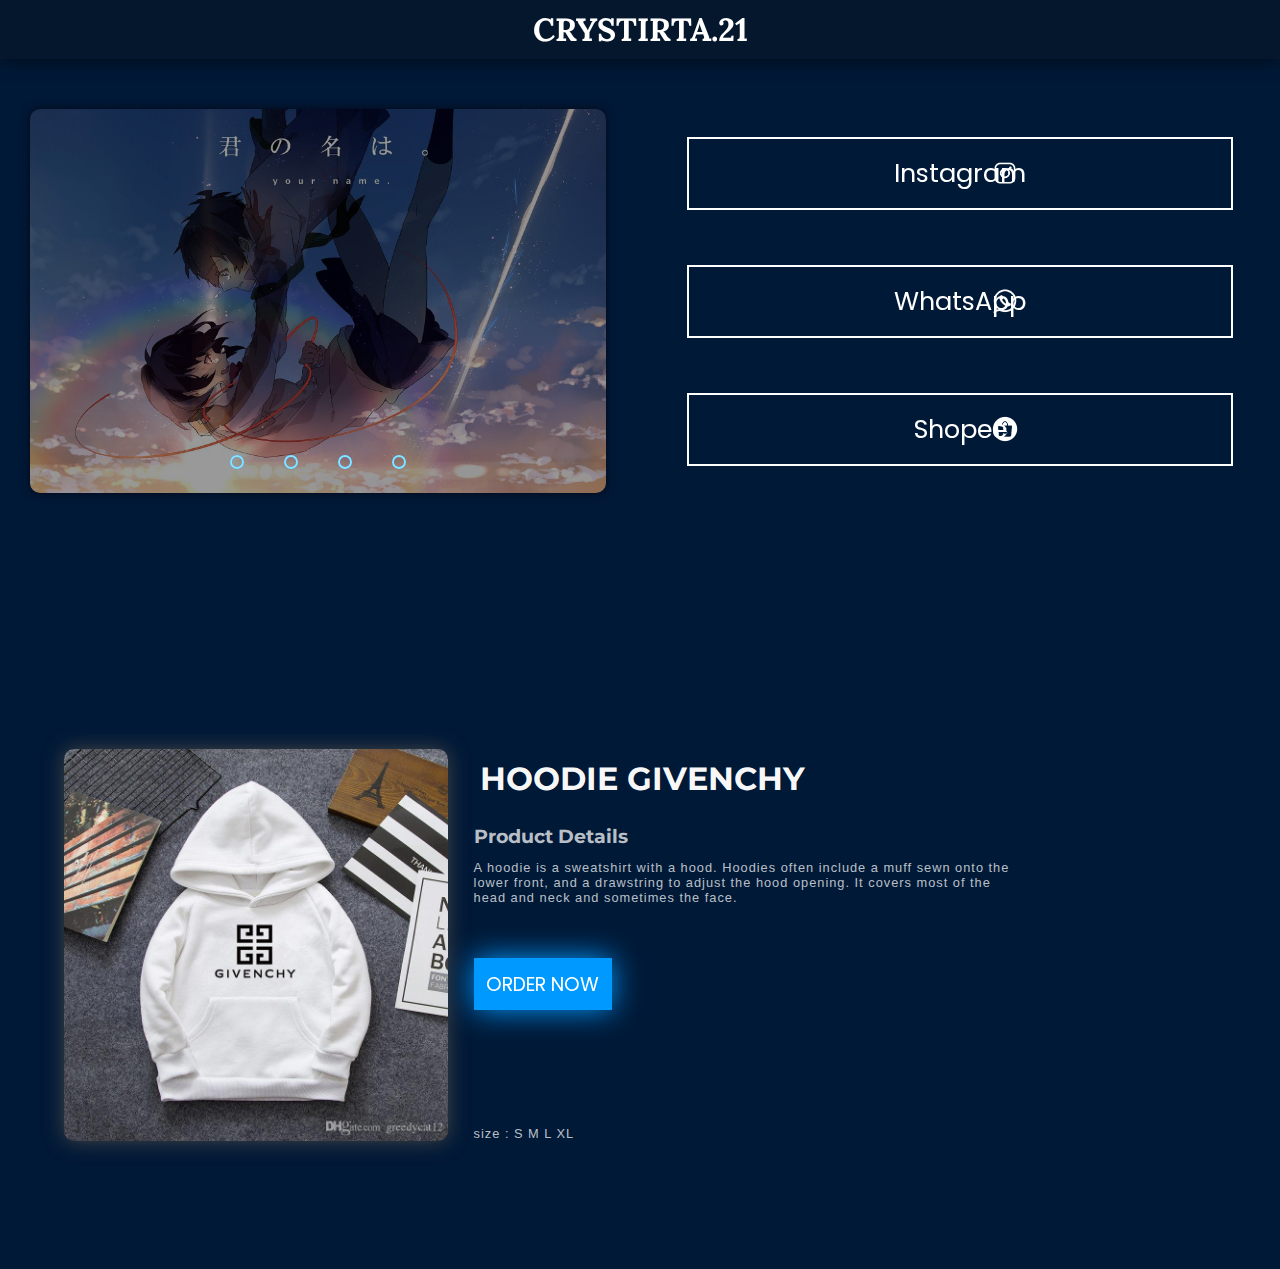
<file: index.html>
<!DOCTYPE html>
<html lang="en">
<head>
    <meta charset="UTF-8">
    <meta http-equiv="X-UA-Compatible" content="IE=edge">
    <meta name="viewport" content="width=device-width, initial-scale=1.0">
    <title>CRYSTIRTA.21</title>
    <link rel="stylesheet" href="style.css">
    <script src="script.js"></script>
    <link rel="stylesheet" href="https://unpkg.com/aos@next/dist/aos.css" />
</head>
<body>
    <div class="container1" data-aos="fade-down" data-aos-delay="800">
        <h1 data-aos="fade-down" data-aos-delay="1000">CRYSTIRTA.21</h1>
    </div>
    <div class="grid-container">
        <div id="slider">
            <div class="slides" data-aos="fade-up" data-aos-delay="1200" data-aos-duration="2000">
    
                <!-- radio button start -->
               
                <input type="radio" name="radio-btn" id="radio1">
                <input type="radio" name="radio-btn" id="radio2">
                <input type="radio" name="radio-btn" id="radio3">
                <input type="radio" name="radio-btn" id="radio4">
                
                <!-- radio button end -->
    
                <!-- slide image start -->
    
                <div class="slide first">
                    <img src="img/KimiNoNawa.jpg" alt="">
                </div>
                <div class="slide">
                    <img src="img/KimetsuNoYaiba.jpg" alt="">
                </div>
                <div class="slide">
                    <img src="img/JujutsuKaisen.jpg" alt="">
                </div>
                <div class="slide">
                    <img src="img/TenkiNoKo.jpg" alt="">
                </div>
            
                <!-- slide image end -->
    
                <!-- auto navigation start -->
            
                <div class="nav-auto" data-aos="fade-right" data-aos-delay="1200">
                    <div class="auto-btn1"></div>
                    <div class="auto-btn2"></div>
                    <div class="auto-btn3"></div>
                    <div class="auto-btn4"></div>
                </div>
            
                <!-- auto navigation end -->
    
            </div>
                <!-- manual navigation start -->
            <div class="nav-manual" data-aos="fade-right" data-aos-delay="1200">
                <label for="radio1" class="manual-btn"></label>
                <label for="radio2" class="manual-btn"></label>
                <label for="radio3" class="manual-btn"></label>
                <label for="radio4" class="manual-btn"></label>
            </div>
                <!-- manual navigation end -->
                
        </div>
        <div class="cont-ig" data-aos="fade-right" data-aos-delay="1300">
            <div class="button-ig">
                <img src="img/ig.png" alt="" class="ig">
                <a href="https://www.instagram.com/kuromaruuuuu/">Instagram</a>
            </div>
        </div>
        <div class="cont-wa" data-aos="fade-left" data-aos-delay="1500">
            <div class="button-wa">
                <img src="img/wa.png" alt="" class="wa">
                <a href="https://api.whatsapp.com/send?phone=6289523765662&text=TE">WhatsApp</a>
            </div>
        </div>
        <div class="cont-shopee" data-aos="fade-right" data-aos-delay="1700">
            <div class="button-shopee">
                <img src="img/shopee.png" alt="" class="shopee">
                <a href="#">Shopee</a>
            </div>
        </div>
    </div>

    <div class="marketplace">
        <div class="item1">
            <img src="img/item1.jpg" alt="Item1" class="item1">
            <div class="text1">
                <h1 class="title-item">HOODIE GIVENCHY</h1>
                <h1 class="detail-item">Product Details</h1>
                <p>A hoodie is a sweatshirt with a hood. Hoodies often include a muff sewn onto the lower front, and a drawstring to adjust the hood opening. It covers most of the head and neck and sometimes the face.
                </p>
                <a href="">ORDER NOW</a>
                <p class="size">size : S     M     L     XL</p>

            </div>
        </div>
    </div>

    <script src="https://unpkg.com/aos@next/dist/aos.js"></script>
    <script>
      AOS.init();
    </script>
  
</body>
</html>
</file>
<file: style.css>
/* Font */

@import url('https://fonts.googleapis.com/css2?family=Roboto+Mono&display=swap');
@import url('https://fonts.googleapis.com/css2?family=Poppins:wght@200&display=swap');
@import url('https://fonts.googleapis.com/css2?family=Lora:ital,wght@1,500&display=swap');
@import url('https://fonts.googleapis.com/css2?family=Montserrat:wght@700&display=swap');
@import url('https://fonts.googleapis.com/css2?family=Noto+Sans:ital,wght@1,600&display=swap');


*{
    padding: 0;
    margin: 0;
}

body{
    background-color: #001937;
}

/* Header */

.container1{
    display: flex;
    align-items: center;
    justify-content: center;
    background-color: #05172c;
    padding: 9px;
    filter: drop-shadow(0 0 10px #000912);

}

.container1 h1{
    text-align: center;
    font-family: 'Lora', serif;
    color: white;
}

/* Body */

.grid-container{
    margin-top: 50px;
    display: grid;
    grid-template-areas: "foto ig"
                         "foto wa"
                         "foto shopee";
    grid-template-columns: 50% 50%;
}

.cont-ig{
    padding: 5vw 0;
    grid-area: ig;
}

.container4{
    padding: 5vw 0;
    grid-area: wa;
}

.container5{
    padding: 5vw 0;
    grid-area: shopee;
}

/* image slide */

#slider{
    grid-area: foto;
    margin-left: 30px;
    width: 45vw;
    height: 30vw;
    overflow: hidden;
    filter: drop-shadow(0 0 5px #050716);
    border-radius: 10px;
}

#slider img{
    width: 45vw;
    height: 30vw;
    filter: brightness(60%);
}

.slides{
    width: 100%;
    height: 30vw;
    display: flex;
}

.slides input{
    display: none;
}

.slide{
    width: 100%;
    transition: 2s;
}

/* manual slide navigation */

.nav-manual{
    position: absolute;
    width: 45vw;
    margin-top: -3vw;
    display: flex;
    justify-content: center;
}

.manual-btn{
    border: 2px solid rgb(126, 233, 252);
    padding: 5px;
    border-radius: 10px;
    cursor: pointer;
    transition: 0.5s;
}

.manual-btn:not(:last-child){
    margin-right: 40px;
}

.manual-btn:hover{
    background: #684ce4;
}

#radio1:checked ~ .first{
    margin-left: 0;
}

#radio2:checked ~ .first{
    margin-left: -100%;
}

#radio3:checked ~ .first{
    margin-left: -200%;
}

#radio4:checked ~ .first{
    margin-left: -300%;
}

/* auto slid navigation */

.nav-auto{
    position: absolute;
    display: flex;
    width: 45vw;
    margin-top: 27vw;
    justify-content: center;
}                                       

.nav-auto div{
    border: 2px solid #684ce4;
    padding: 5px;
    border-radius: 10px;
    transition: 1s;
}

.nav-auto div:not(:last-child){
    margin-right: 40px;
}

#radio1:checked ~ .nav-auto .auto-btn1{
    background: rgb(79, 217, 241);
}

#radio2:checked ~ .nav-auto .auto-btn2{
    background: rgb(79, 217, 241);
}

#radio3:checked ~ .nav-auto .auto-btn3{
    background: rgb(79, 217, 241);
}

#radio4:checked ~ .nav-auto .auto-btn4{
    background: rgb(79, 217, 241);
}

.cont-ig{
    display: flex;
    justify-content: center;
    align-items: center;
    padding: 5vw;
    height: 1px;
    box-sizing: border-box;
}

.button-ig{
    display: flex;
    justify-content: center;
    align-items: center;
}

.cont-wa{
    display: flex;
    justify-content: center;
    align-items: center;
    padding: 5vw;
    height: 1px;
    box-sizing: border-box;
}

.button-wa{
    display: flex;
    justify-content: center;
    align-items: center;
}

.cont-shopee{
    display: flex;
    justify-content: center;
    align-items: center;
    padding: 5vw;
    height: 1px;
    box-sizing: border-box;
}

.button-shopee{
    display: flex;
    justify-content: center;
    align-items: center;
}

.cont-ig a{
    text-decoration: none;
    font-family: 'Poppins', sans-serif;
    font-size: 2vw;
    color: white;
    width: 40vw;
    padding: 15px;
    background-color: transparent;
    border: solid 2px white;
    text-align: center;
    transition: ease 0.5s;
    z-index: 1;
}

.cont-wa a{
    text-decoration: none;
    font-family: 'Poppins', sans-serif;
    font-size: 2vw;
    color: white;
    width: 40vw;
    padding: 15px;
    background-color: transparent;
    border: solid 2px white;
    text-align: center;
    transition: ease 0.5s;
    z-index: 1;
}

.cont-shopee a{
    text-decoration: none;
    font-family: 'Poppins', sans-serif;
    font-size: 2vw;
    color: white;
    width: 40vw;
    padding: 15px;
    background-color: transparent;
    border: solid 2px white;
    text-align: center;
    transition: ease 0.5s;
    z-index: 1;
}

img.ig{
    left: 55%;
    width: 2vw;
    position: absolute;
    z-index: 0;
}

img.wa{
    left: 55%;
    width: 2vw;
    position: absolute;
    z-index: 0;
}

img.shopee{
    left: 55%;
    width: 2vw;
    position: absolute;
    z-index: 0;
}

.cont-ig a:hover{
    background-color: white;
    color: #001937;
    transition: ease 0.5s;
}

.cont-wa a:hover{
    background-color: white;
    color: #001937;
    transition: ease 0.5s;
}

.cont-shopee a:hover{
    background-color: white;
    color: #001937;
    transition: ease 0.5s;
}

/* Marketplace / Display Item */

.marketplace{
    margin-top: 20vw;
}

h1.title-item{
    font-family: 'Montserrat', sans-serif;
    padding-left: 2.5vw;
    margin-top: 10px;
    margin-bottom: 2vw;
    font-size: 2.5vw;
    color: rgba(255, 255, 255, 0.973);
}

h1.detail-item{
    font-family: 'Montserrat', sans-serif;
    padding-left: 2vw;
    margin-top: 10px;
    margin-bottom: 1vw;
    font-size: 1.5vw;
    color: rgba(255, 255, 255, 0.747);
}

.marketplace p{
    font-family: 'Gill Sans', 'Gill Sans MT', Calibri, 'Trebuchet MS', sans-serif;
    color: rgba(255, 255, 255, 0.733);
    padding-left: 2vw;
    padding-right: 20vw;
    font-size: 1vw;
    letter-spacing: 1px;
    margin-bottom: 5vw;
}

.marketplace p.size{
    margin-top: 10vw;
}

.marketplace a{
    font-family: 'Poppins', sans-serif;
    font-size: 1.5vw;
    padding: 1vw;
    margin-left: 2vw;
    background-color: #0099ff;
    color: white;
    text-decoration: none;
    filter: drop-shadow(0 0 15px #0099ff);
}

.marketplace a:hover{
    background-color: white;
    color: #0099ff;
    border: 1px #0099ff;
}

.item1{
    display: flex;
    flex-direction: row;
    margin-bottom: 5vw;
}

img.item1{
    width: 30vw;
    border-radius: 10px;
    filter: drop-shadow(0 0 10px rgb(68, 68, 68));
    margin-left: 5vw

}

@media (max-width :576px){
    
    .grid-container{
        grid-template-areas: "ig"
                             "wa"
                             "shopee"
                             "foto";
        grid-template-columns: 100%;
    }

    .cont-ig{
        padding: 10vw;
    }
    
    .cont-wa{
        padding: 10vw;
    }

    .cont-shopee{
        padding: 10vw;
    }

    .cont-ig a{
        width: 70vw;
        padding: 20px;
        font-size: 5vw;
    }

    img.ig{
        width: 8vw;
        left: 15%;
    }
    
    .cont-wa a{
        width: 70vw;
        padding: 20px;
        font-size: 5vw;
    }

    img.wa{
        width: 8vw;
        left: 15%;
    }

    .cont-shopee a{
        width: 70vw;
        padding: 20px;
        font-size: 5vw;
    }

    img.shopee{
        width: 8vw;
        left: 15%;
    }

    #slider{
        margin-left: 15vw;
        margin-top: 10vw;
        width: 70vw;
        height: 40vw
    }
    
    #slider img{
        width: 70vw;
        height: 40vw;
    }
    
    .slides{
        width: 100%;
        height: 40vw;
    }
    
    .slide{
        width: 100%;
        transition: 2s;
    }
    
    .nav-manual{
        width: 70vw;
        margin-top: -8vw;
    }

    .nav-auto{
        width: 70vw;
        margin-top: 32vw;
    }       

    .item1{
        flex-direction: column;
        align-items: center;
    }

    img.item1{
        width: 35vw;
        margin: 2vw;
        padding: 0;
    }

    h1.title-item{
        font-size: 3vw;
        padding: 0;
        margin-top: 0;
        text-align: center;
    }

    h1.detail-item{
        font-size: 3vw;
    }

    .marketplace p{
        text-align: center;
        padding-left: 5vw;
        padding-right: 5vw;
        font-size: 2.5vw;
    }

    .marketplace a{
        font-size: 2.5vw;
        padding: 2vw;
        margin: 0;
        transition: ease 0.5s;
    }

    .marketplace p.size{
        margin: 1vw;
    }

    .marketplace .text1{
        display: flex;
        flex-direction: column;
        align-items: center;
    }
}
</file>
